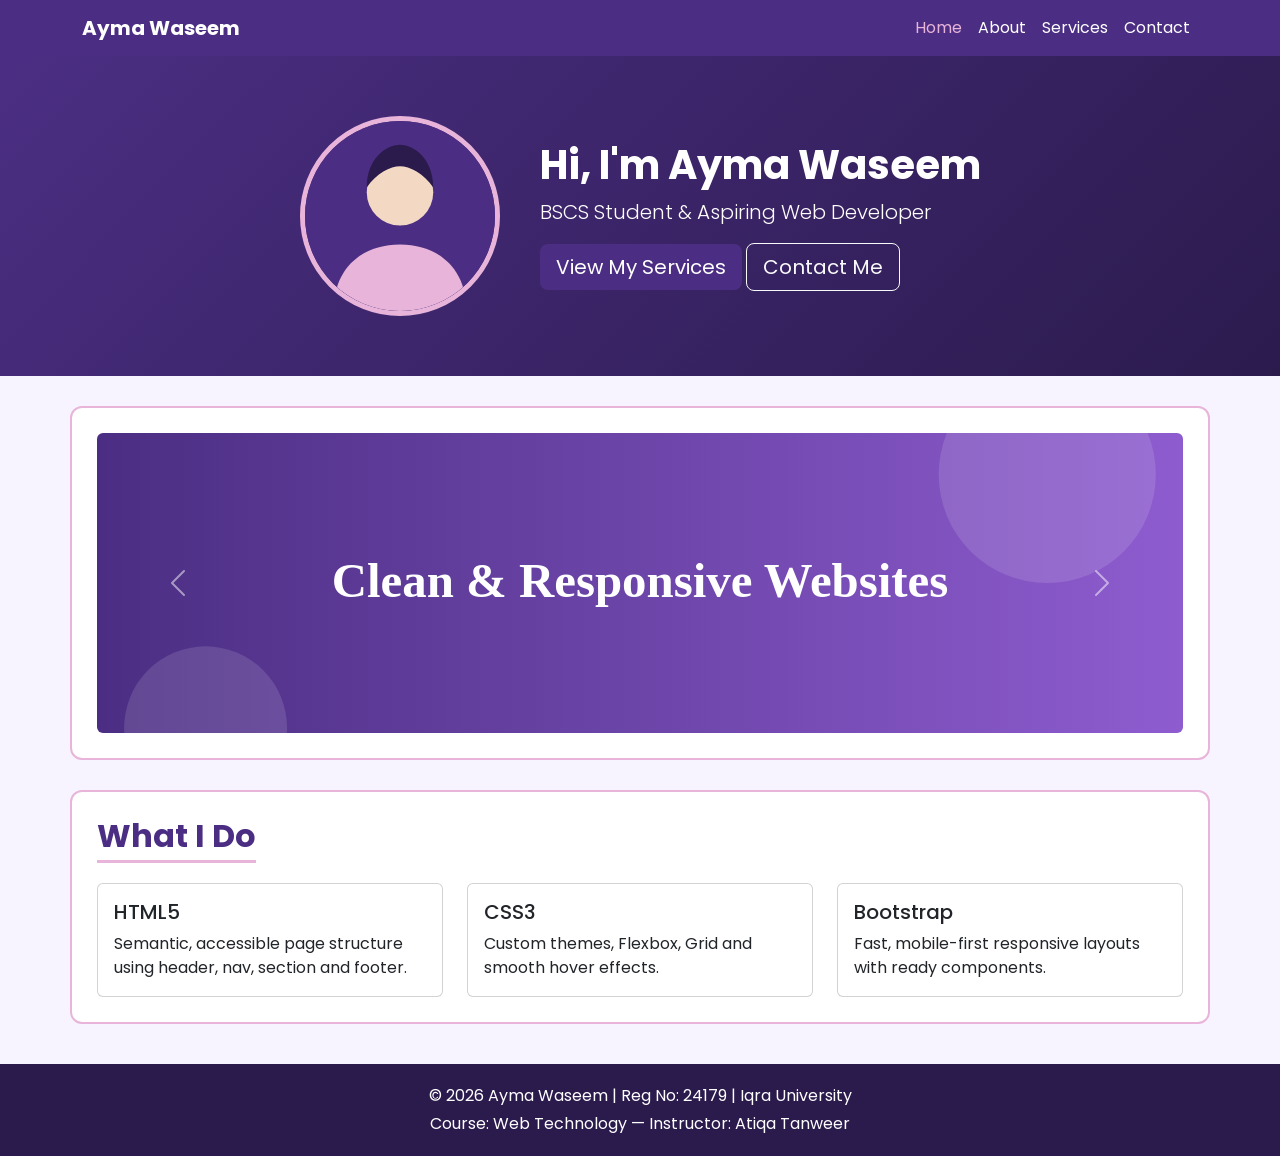
<file: index.html>
<!DOCTYPE html>
<html lang="en">
<head>
  <meta charset="UTF-8">
  <meta name="viewport" content="width=device-width, initial-scale=1">
  <title>Home | Ayma Waseem Portfolio</title>
  <link href="https://cdn.jsdelivr.net/npm/bootstrap@5.3.3/dist/css/bootstrap.min.css" rel="stylesheet">
  <link href="https://fonts.googleapis.com/css2?family=Poppins:wght@400;600;700&display=swap" rel="stylesheet">
  <link rel="stylesheet" href="css/style.css">
</head>
<body>
<header>
  <nav class="navbar navbar-expand-lg navbar-custom">
    <div class="container">
      <a class="navbar-brand text-white fw-bold" href="index.html">Ayma Waseem</a>
      <button class="navbar-toggler bg-light" type="button" data-bs-toggle="collapse" data-bs-target="#menu" aria-label="Toggle navigation"><span class="navbar-toggler-icon"></span></button>
      <div class="collapse navbar-collapse" id="menu">
        <ul class="navbar-nav ms-auto">
          <li class="nav-item"><a class="nav-link active" href="index.html">Home</a></li>
          <li class="nav-item"><a class="nav-link" href="about.html">About</a></li>
          <li class="nav-item"><a class="nav-link" href="services.html">Services</a></li>
          <li class="nav-item"><a class="nav-link" href="contact.html">Contact</a></li>
        </ul>
      </div>
    </div>
  </nav>
</header>
<main>
<!-- Hero section -->
<section id="hero">
  <div class="container hero-flex">
    <img src="images/avatar.svg" alt="Illustration of Ayma Waseem, BSCS student">
    <div>
      <h1 class="fw-bold">Hi, I'm Ayma Waseem</h1>
      <p class="lead">BSCS Student &amp; Aspiring Web Developer</p>
      <a href="services.html" class="btn btn-theme btn-lg">View My Services</a>
      <a href="contact.html" class="btn btn-outline-light btn-lg">Contact Me</a>
    </div>
  </div>
</section>

<!-- Carousel -->
<section class="container section-box">
  <div id="slider" class="carousel slide" data-bs-ride="carousel">
    <div class="carousel-inner rounded">
      <div class="carousel-item active"><img src="images/slide1.svg" class="d-block w-100" alt="Banner: clean and responsive websites"></div>
      <div class="carousel-item"><img src="images/slide2.svg" class="d-block w-100" alt="Banner: modern HTML5, CSS3 and Bootstrap"></div>
      <div class="carousel-item"><img src="images/slide3.svg" class="d-block w-100" alt="Banner: designs that work on every screen"></div>
    </div>
    <button class="carousel-control-prev" type="button" data-bs-target="#slider" data-bs-slide="prev"><span class="carousel-control-prev-icon"></span><span class="visually-hidden">Previous</span></button>
    <button class="carousel-control-next" type="button" data-bs-target="#slider" data-bs-slide="next"><span class="carousel-control-next-icon"></span><span class="visually-hidden">Next</span></button>
  </div>
</section>

<!-- Cards in Bootstrap grid -->
<section class="container section-box">
  <h2 class="section-title">What I Do</h2>
  <div class="row g-4">
    <div class="col-12 col-md-4"><div class="card h-100 hover-card"><div class="card-body"><h5 class="card-title">HTML5</h5><p class="card-text">Semantic, accessible page structure using header, nav, section and footer.</p></div></div></div>
    <div class="col-12 col-md-4"><div class="card h-100 hover-card"><div class="card-body"><h5 class="card-title">CSS3</h5><p class="card-text">Custom themes, Flexbox, Grid and smooth hover effects.</p></div></div></div>
    <div class="col-12 col-md-4"><div class="card h-100 hover-card"><div class="card-body"><h5 class="card-title">Bootstrap</h5><p class="card-text">Fast, mobile-first responsive layouts with ready components.</p></div></div></div>
  </div>
</section>
</main>
<footer>
  <p class="mb-1">&copy; 2026 Ayma Waseem | Reg No: 24179 | Iqra University</p>
  <p class="mb-0">Course: Web Technology &mdash; Instructor: Atiqa Tanweer</p>
</footer>
<script src="https://cdn.jsdelivr.net/npm/bootstrap@5.3.3/dist/js/bootstrap.bundle.min.js"></script>
</body>
</html>
</file>
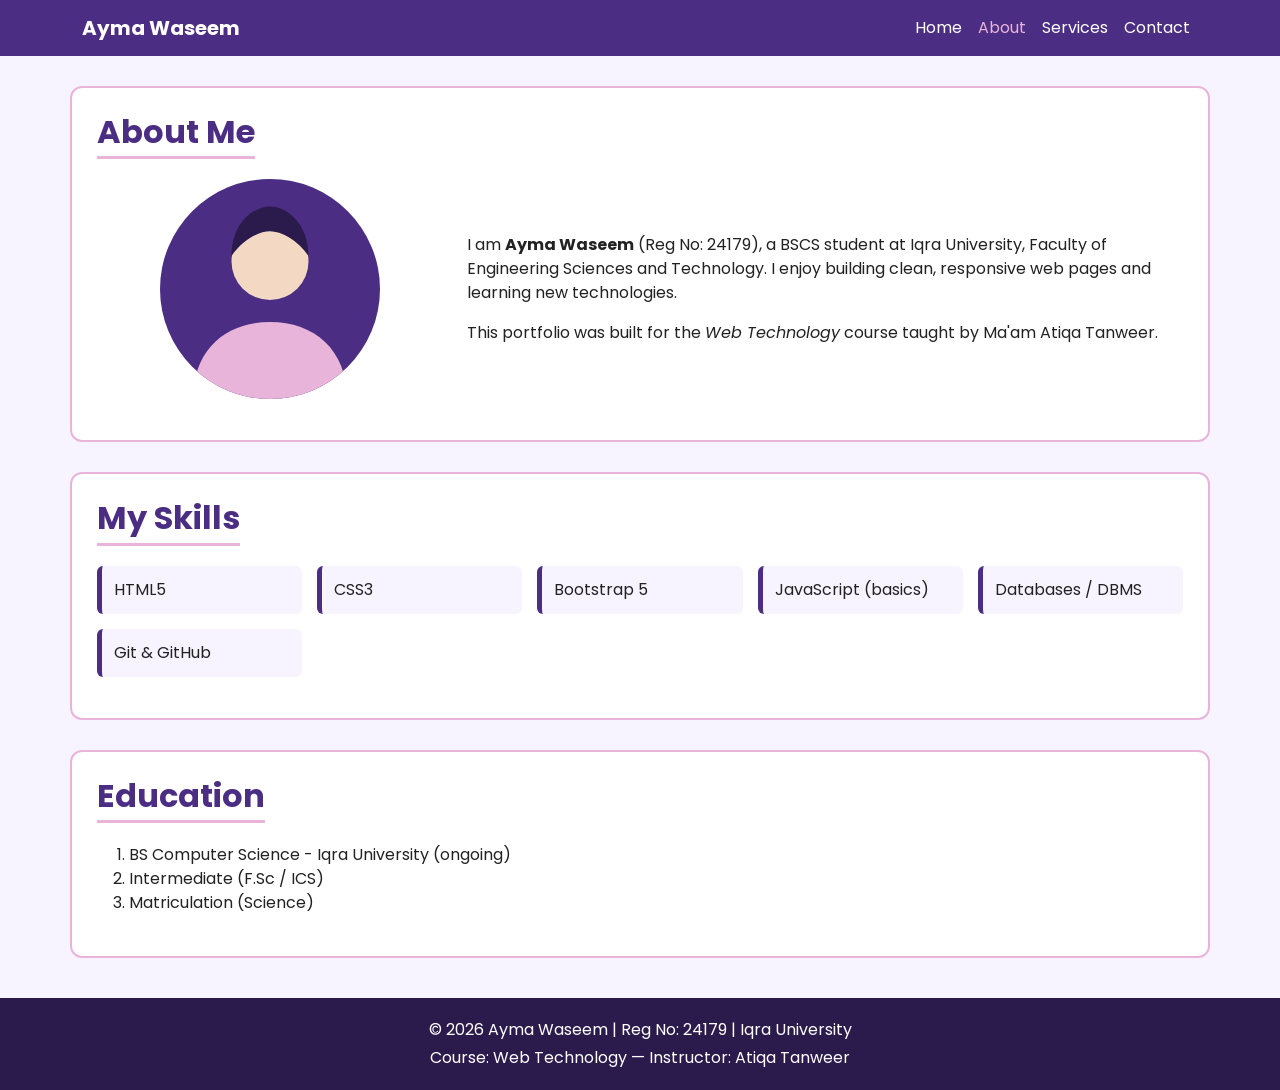
<file: about.html>
<!DOCTYPE html>
<html lang="en">
<head>
  <meta charset="UTF-8">
  <meta name="viewport" content="width=device-width, initial-scale=1">
  <title>About | Ayma Waseem Portfolio</title>
  <link href="https://cdn.jsdelivr.net/npm/bootstrap@5.3.3/dist/css/bootstrap.min.css" rel="stylesheet">
  <link href="https://fonts.googleapis.com/css2?family=Poppins:wght@400;600;700&display=swap" rel="stylesheet">
  <link rel="stylesheet" href="css/style.css">
</head>
<body>
<header>
  <nav class="navbar navbar-expand-lg navbar-custom">
    <div class="container">
      <a class="navbar-brand text-white fw-bold" href="index.html">Ayma Waseem</a>
      <button class="navbar-toggler bg-light" type="button" data-bs-toggle="collapse" data-bs-target="#menu" aria-label="Toggle navigation"><span class="navbar-toggler-icon"></span></button>
      <div class="collapse navbar-collapse" id="menu">
        <ul class="navbar-nav ms-auto">
          <li class="nav-item"><a class="nav-link" href="index.html">Home</a></li>
          <li class="nav-item"><a class="nav-link active" href="about.html">About</a></li>
          <li class="nav-item"><a class="nav-link" href="services.html">Services</a></li>
          <li class="nav-item"><a class="nav-link" href="contact.html">Contact</a></li>
        </ul>
      </div>
    </div>
  </nav>
</header>
<main>
<section class="container section-box">
  <h2 class="section-title">About Me</h2>
  <div class="row align-items-center">
    <div class="col-12 col-md-4 text-center mb-3"><img src="images/avatar.svg" class="img-fluid rounded-circle" style="max-width:220px" alt="Portrait illustration of Ayma Waseem"></div>
    <div class="col-12 col-md-8">
      <p>I am <strong>Ayma Waseem</strong> (Reg No: 24179), a BSCS student at Iqra University, Faculty of Engineering Sciences and Technology. I enjoy building clean, responsive web pages and learning new technologies.</p>
      <p>This portfolio was built for the <em>Web Technology</em> course taught by Ma'am Atiqa Tanweer.</p>
    </div>
  </div>
</section>
<section class="container section-box">
  <h2 class="section-title">My Skills</h2>
  <ul class="skills-grid">
    <li>HTML5</li><li>CSS3</li><li>Bootstrap 5</li><li>JavaScript (basics)</li><li>Databases / DBMS</li><li>Git &amp; GitHub</li>
  </ul>
</section>
<section class="container section-box">
  <h2 class="section-title">Education</h2>
  <ol>
    <li>BS Computer Science - Iqra University (ongoing)</li>
    <li>Intermediate (F.Sc / ICS)</li>
    <li>Matriculation (Science)</li>
  </ol>
</section>
</main>
<footer>
  <p class="mb-1">&copy; 2026 Ayma Waseem | Reg No: 24179 | Iqra University</p>
  <p class="mb-0">Course: Web Technology &mdash; Instructor: Atiqa Tanweer</p>
</footer>
<script src="https://cdn.jsdelivr.net/npm/bootstrap@5.3.3/dist/js/bootstrap.bundle.min.js"></script>
</body>
</html>
</file>
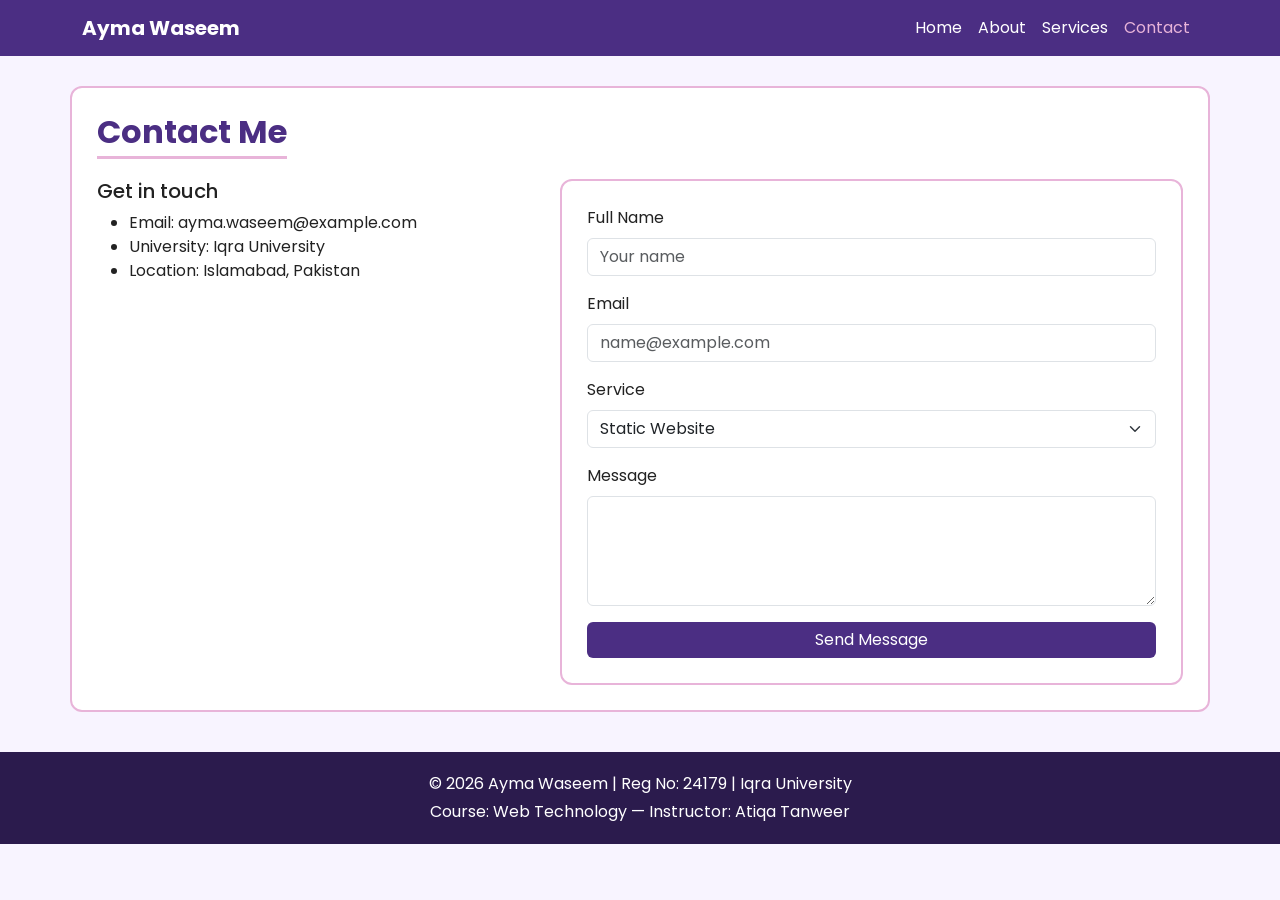
<file: contact.html>
<!DOCTYPE html>
<html lang="en">
<head>
  <meta charset="UTF-8">
  <meta name="viewport" content="width=device-width, initial-scale=1">
  <title>Contact | Ayma Waseem Portfolio</title>
  <link href="https://cdn.jsdelivr.net/npm/bootstrap@5.3.3/dist/css/bootstrap.min.css" rel="stylesheet">
  <link href="https://fonts.googleapis.com/css2?family=Poppins:wght@400;600;700&display=swap" rel="stylesheet">
  <link rel="stylesheet" href="css/style.css">
</head>
<body>
<header>
  <nav class="navbar navbar-expand-lg navbar-custom">
    <div class="container">
      <a class="navbar-brand text-white fw-bold" href="index.html">Ayma Waseem</a>
      <button class="navbar-toggler bg-light" type="button" data-bs-toggle="collapse" data-bs-target="#menu" aria-label="Toggle navigation"><span class="navbar-toggler-icon"></span></button>
      <div class="collapse navbar-collapse" id="menu">
        <ul class="navbar-nav ms-auto">
          <li class="nav-item"><a class="nav-link" href="index.html">Home</a></li>
          <li class="nav-item"><a class="nav-link" href="about.html">About</a></li>
          <li class="nav-item"><a class="nav-link" href="services.html">Services</a></li>
          <li class="nav-item"><a class="nav-link active" href="contact.html">Contact</a></li>
        </ul>
      </div>
    </div>
  </nav>
</header>
<main>
<section class="container section-box">
  <h2 class="section-title">Contact Me</h2>
  <div class="row g-4">
    <div class="col-12 col-md-5">
      <h5>Get in touch</h5>
      <ul>
        <li>Email: ayma.waseem@example.com</li>
        <li>University: Iqra University</li>
        <li>Location: Islamabad, Pakistan</li>
      </ul>
    </div>
    <div class="col-12 col-md-7">
      <form id="contact-form" action="#" method="post">
        <div class="mb-3"><label for="name" class="form-label">Full Name</label><input type="text" class="form-control" id="name" placeholder="Your name" required></div>
        <div class="mb-3"><label for="email" class="form-label">Email</label><input type="email" class="form-control" id="email" placeholder="name@example.com" required></div>
        <div class="mb-3"><label for="service" class="form-label">Service</label>
          <select class="form-select" id="service"><option>Static Website</option><option>Responsive Redesign</option><option>Landing Page</option></select></div>
        <div class="mb-3"><label for="msg" class="form-label">Message</label><textarea class="form-control" id="msg" rows="4" required></textarea></div>
        <button type="submit" class="btn btn-theme w-100">Send Message</button>
      </form>
    </div>
  </div>
</section>
</main>
<footer>
  <p class="mb-1">&copy; 2026 Ayma Waseem | Reg No: 24179 | Iqra University</p>
  <p class="mb-0">Course: Web Technology &mdash; Instructor: Atiqa Tanweer</p>
</footer>
<script src="https://cdn.jsdelivr.net/npm/bootstrap@5.3.3/dist/js/bootstrap.bundle.min.js"></script>
</body>
</html>
</file>
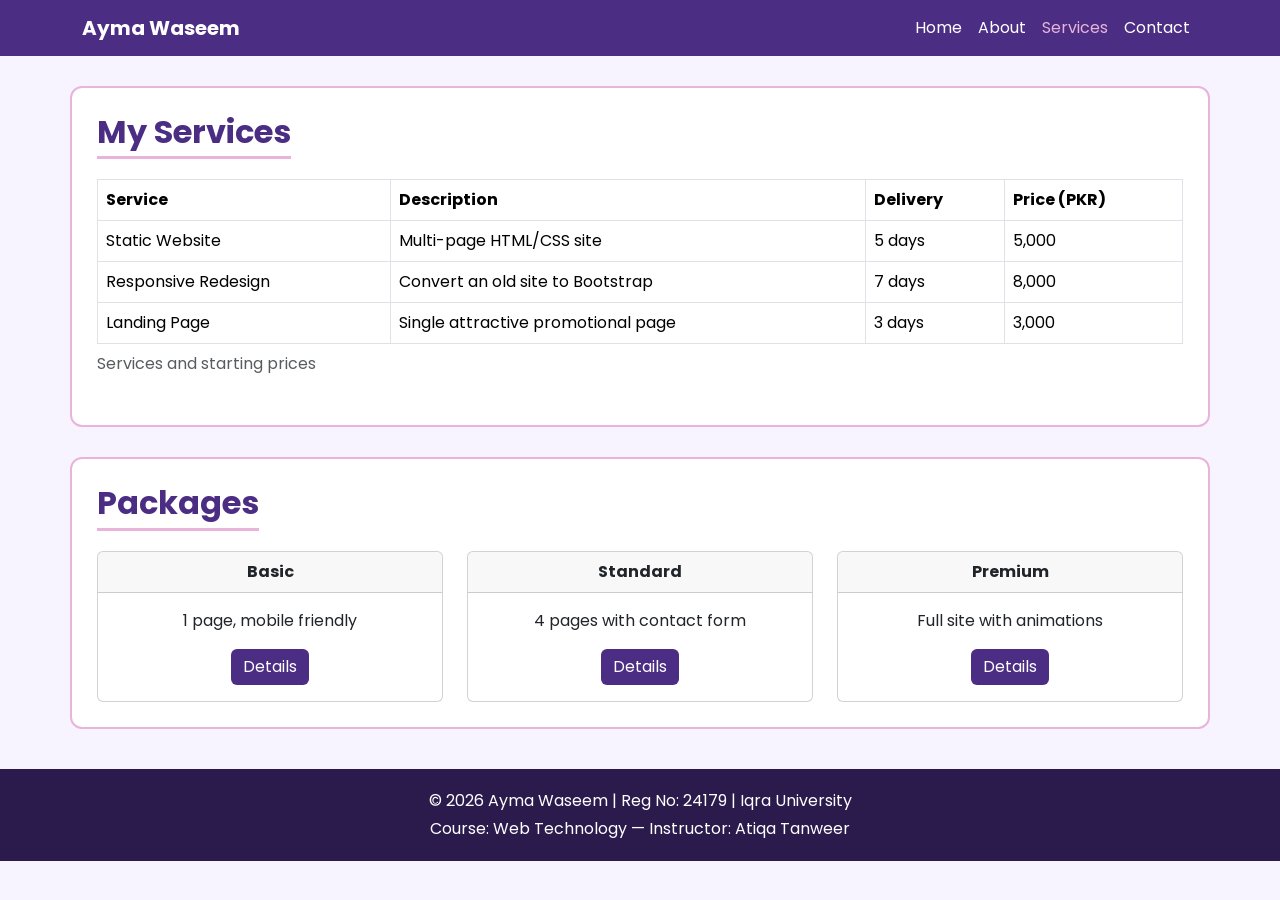
<file: services.html>
<!DOCTYPE html>
<html lang="en">
<head>
  <meta charset="UTF-8">
  <meta name="viewport" content="width=device-width, initial-scale=1">
  <title>Services | Ayma Waseem Portfolio</title>
  <link href="https://cdn.jsdelivr.net/npm/bootstrap@5.3.3/dist/css/bootstrap.min.css" rel="stylesheet">
  <link href="https://fonts.googleapis.com/css2?family=Poppins:wght@400;600;700&display=swap" rel="stylesheet">
  <link rel="stylesheet" href="css/style.css">
</head>
<body>
<header>
  <nav class="navbar navbar-expand-lg navbar-custom">
    <div class="container">
      <a class="navbar-brand text-white fw-bold" href="index.html">Ayma Waseem</a>
      <button class="navbar-toggler bg-light" type="button" data-bs-toggle="collapse" data-bs-target="#menu" aria-label="Toggle navigation"><span class="navbar-toggler-icon"></span></button>
      <div class="collapse navbar-collapse" id="menu">
        <ul class="navbar-nav ms-auto">
          <li class="nav-item"><a class="nav-link" href="index.html">Home</a></li>
          <li class="nav-item"><a class="nav-link" href="about.html">About</a></li>
          <li class="nav-item"><a class="nav-link active" href="services.html">Services</a></li>
          <li class="nav-item"><a class="nav-link" href="contact.html">Contact</a></li>
        </ul>
      </div>
    </div>
  </nav>
</header>
<main>
<section class="container section-box">
  <h2 class="section-title">My Services</h2>
  <div class="table-responsive">
    <table class="table table-theme table-bordered">
      <caption>Services and starting prices</caption>
      <thead><tr><th>Service</th><th>Description</th><th>Delivery</th><th>Price (PKR)</th></tr></thead>
      <tbody>
        <tr><td>Static Website</td><td>Multi-page HTML/CSS site</td><td>5 days</td><td>5,000</td></tr>
        <tr><td>Responsive Redesign</td><td>Convert an old site to Bootstrap</td><td>7 days</td><td>8,000</td></tr>
        <tr><td>Landing Page</td><td>Single attractive promotional page</td><td>3 days</td><td>3,000</td></tr>
      </tbody>
    </table>
  </div>
</section>
<section class="container section-box">
  <h2 class="section-title">Packages</h2>
  <div class="row g-4">
    <div class="col-12 col-md-6 col-lg-4"><div class="card h-100 hover-card text-center"><div class="card-header fw-bold">Basic</div><div class="card-body"><p>1 page, mobile friendly</p><button class="btn btn-theme" data-bs-toggle="modal" data-bs-target="#infoModal">Details</button></div></div></div>
    <div class="col-12 col-md-6 col-lg-4"><div class="card h-100 hover-card text-center"><div class="card-header fw-bold">Standard</div><div class="card-body"><p>4 pages with contact form</p><button class="btn btn-theme" data-bs-toggle="modal" data-bs-target="#infoModal">Details</button></div></div></div>
    <div class="col-12 col-md-6 col-lg-4"><div class="card h-100 hover-card text-center"><div class="card-header fw-bold">Premium</div><div class="card-body"><p>Full site with animations</p><button class="btn btn-theme" data-bs-toggle="modal" data-bs-target="#infoModal">Details</button></div></div></div>
  </div>
</section>
<!-- Bootstrap modal -->
<div class="modal fade" id="infoModal" tabindex="-1" aria-hidden="true">
  <div class="modal-dialog modal-dialog-centered"><div class="modal-content">
    <div class="modal-header"><h5 class="modal-title">Package Details</h5><button type="button" class="btn-close" data-bs-dismiss="modal" aria-label="Close"></button></div>
    <div class="modal-body">All packages include responsive design, clean commented code and one round of revisions. Contact me for a custom quote.</div>
    <div class="modal-footer"><a href="contact.html" class="btn btn-theme">Contact Me</a></div>
  </div></div>
</div>
</main>
<footer>
  <p class="mb-1">&copy; 2026 Ayma Waseem | Reg No: 24179 | Iqra University</p>
  <p class="mb-0">Course: Web Technology &mdash; Instructor: Atiqa Tanweer</p>
</footer>
<script src="https://cdn.jsdelivr.net/npm/bootstrap@5.3.3/dist/js/bootstrap.bundle.min.js"></script>
</body>
</html>
</file>
<file: css/style.css>
/* ===== Ayma Waseem Portfolio - external stylesheet ===== */
/* Colour theme + custom font */
:root{ --primary:#4b2e83; --accent:#e8b4d9; --dark:#2b1b4d; --light:#f8f4ff; }
body{ font-family:'Poppins',Arial,sans-serif; background:var(--light); color:#222; margin:0; }

/* Navbar (Bootstrap navbar customised) */
.navbar-custom{ background:var(--primary); }
.navbar-custom .nav-link{ color:#fff; transition:color .3s; }
.navbar-custom .nav-link:hover,.navbar-custom .nav-link.active{ color:var(--accent); }

/* ID selector: hero section */
#hero{ background:linear-gradient(135deg,var(--primary),var(--dark)); color:#fff; padding:60px 20px; }
#hero img{ width:200px; height:200px; border-radius:50%; border:5px solid var(--accent); object-fit:cover; }

/* Flexbox layout */
.hero-flex{ display:flex; align-items:center; justify-content:center; gap:40px; flex-wrap:wrap; }

/* Box model: margin, border, padding */
.section-box{ margin:30px auto; padding:25px; border:2px solid var(--accent); border-radius:12px; background:#fff; }
.section-title{ color:var(--primary); font-weight:700; border-bottom:3px solid var(--accent); display:inline-block; padding-bottom:5px; margin-bottom:20px; }

/* CSS Grid layout */
.skills-grid{ display:grid; grid-template-columns:repeat(auto-fit,minmax(180px,1fr)); gap:15px; list-style:none; padding:0; }
.skills-grid li{ background:var(--light); border-left:5px solid var(--primary); padding:12px; border-radius:6px; }

/* Hover effects */
.hover-card{ transition:transform .3s, box-shadow .3s; }
.hover-card:hover{ transform:translateY(-8px); box-shadow:0 10px 25px rgba(75,46,131,.35); }
.btn-theme{ background:var(--primary); color:#fff; border:none; }
.btn-theme:hover{ background:var(--accent); color:var(--dark); }

/* Table */
.table-theme thead{ background:var(--primary); color:#fff; }
.table-theme tbody tr:hover{ background:#efe5ff; }

/* ID selector: contact form */
#contact-form{ background:#fff; padding:25px; border-radius:12px; border:2px solid var(--accent); }
#contact-form .form-control:focus{ border-color:var(--primary); box-shadow:0 0 0 .2rem rgba(75,46,131,.25); }

footer{ background:var(--dark); color:#fff; text-align:center; padding:20px; margin-top:40px; }
footer a{ color:var(--accent); text-decoration:none; }
.carousel-item img{ height:300px; object-fit:cover; }
@media (max-width:576px){ #hero img{ width:140px; height:140px; } }
</file>
